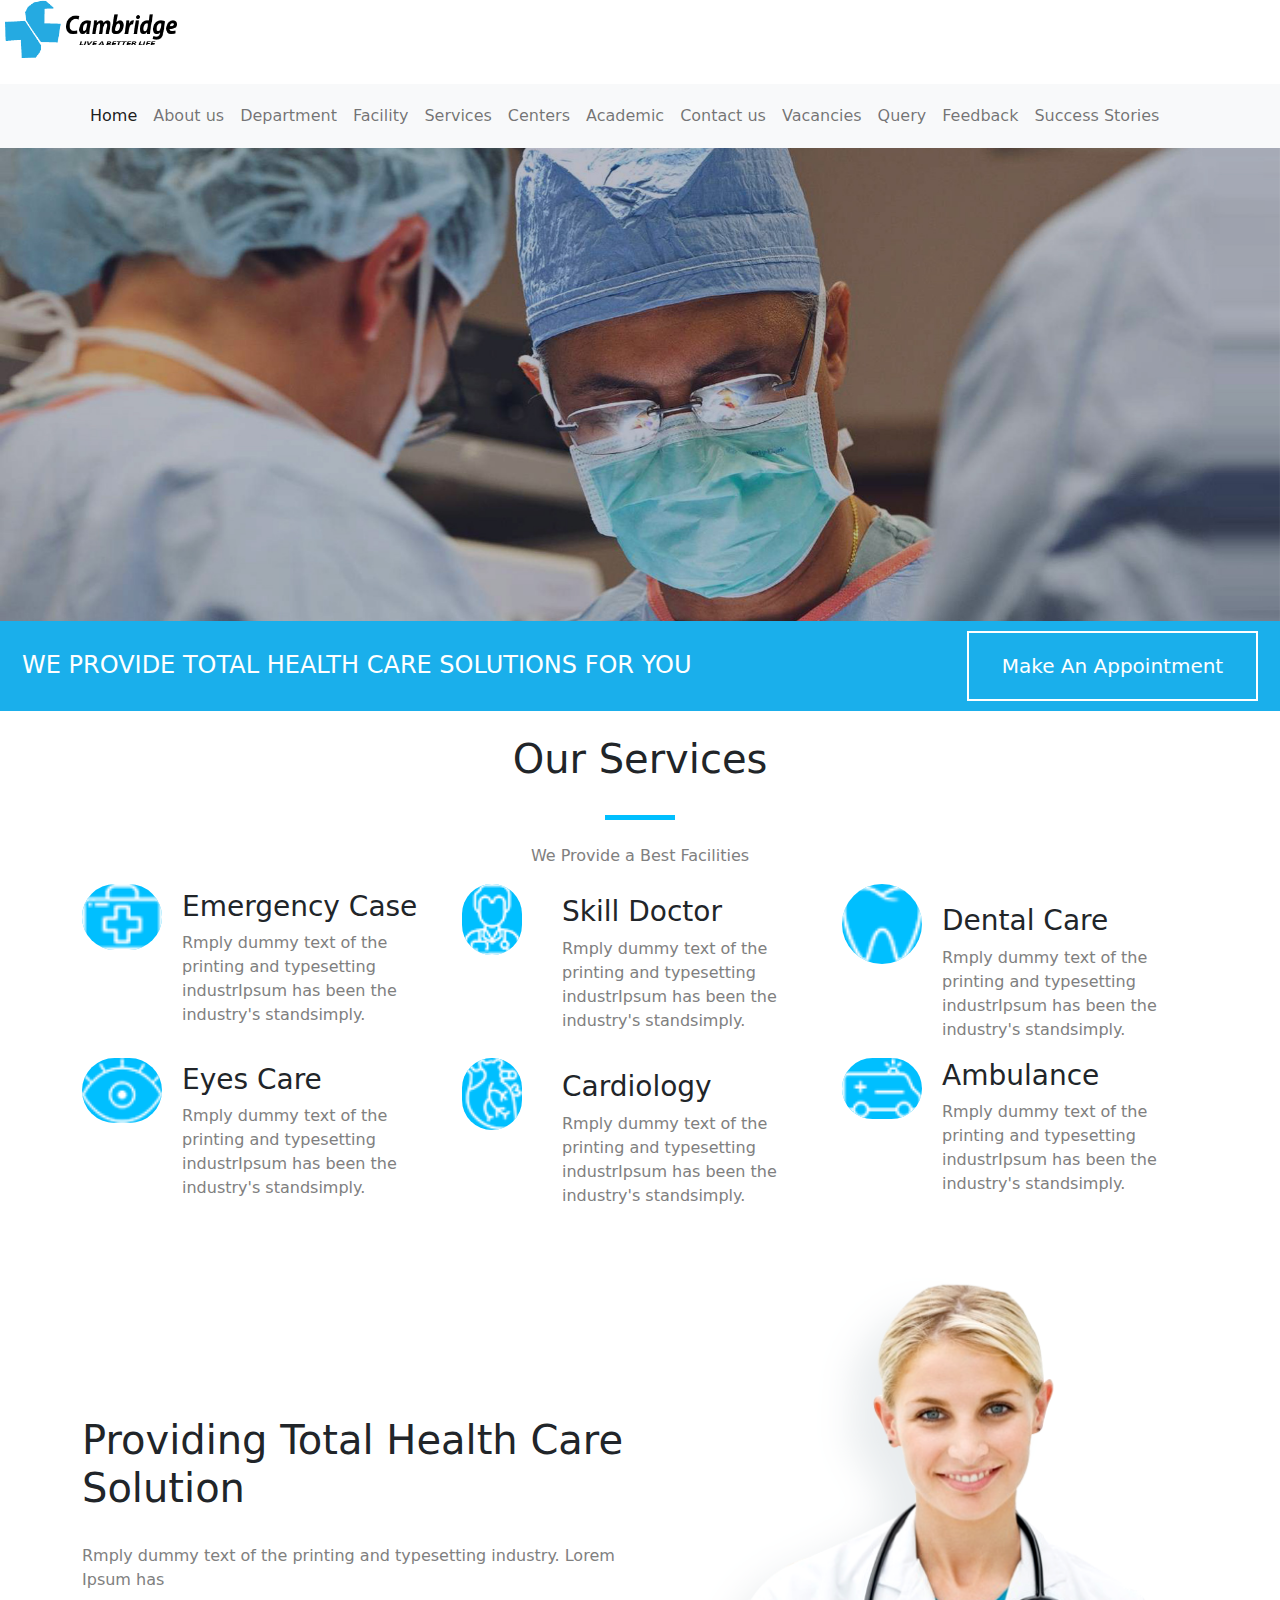
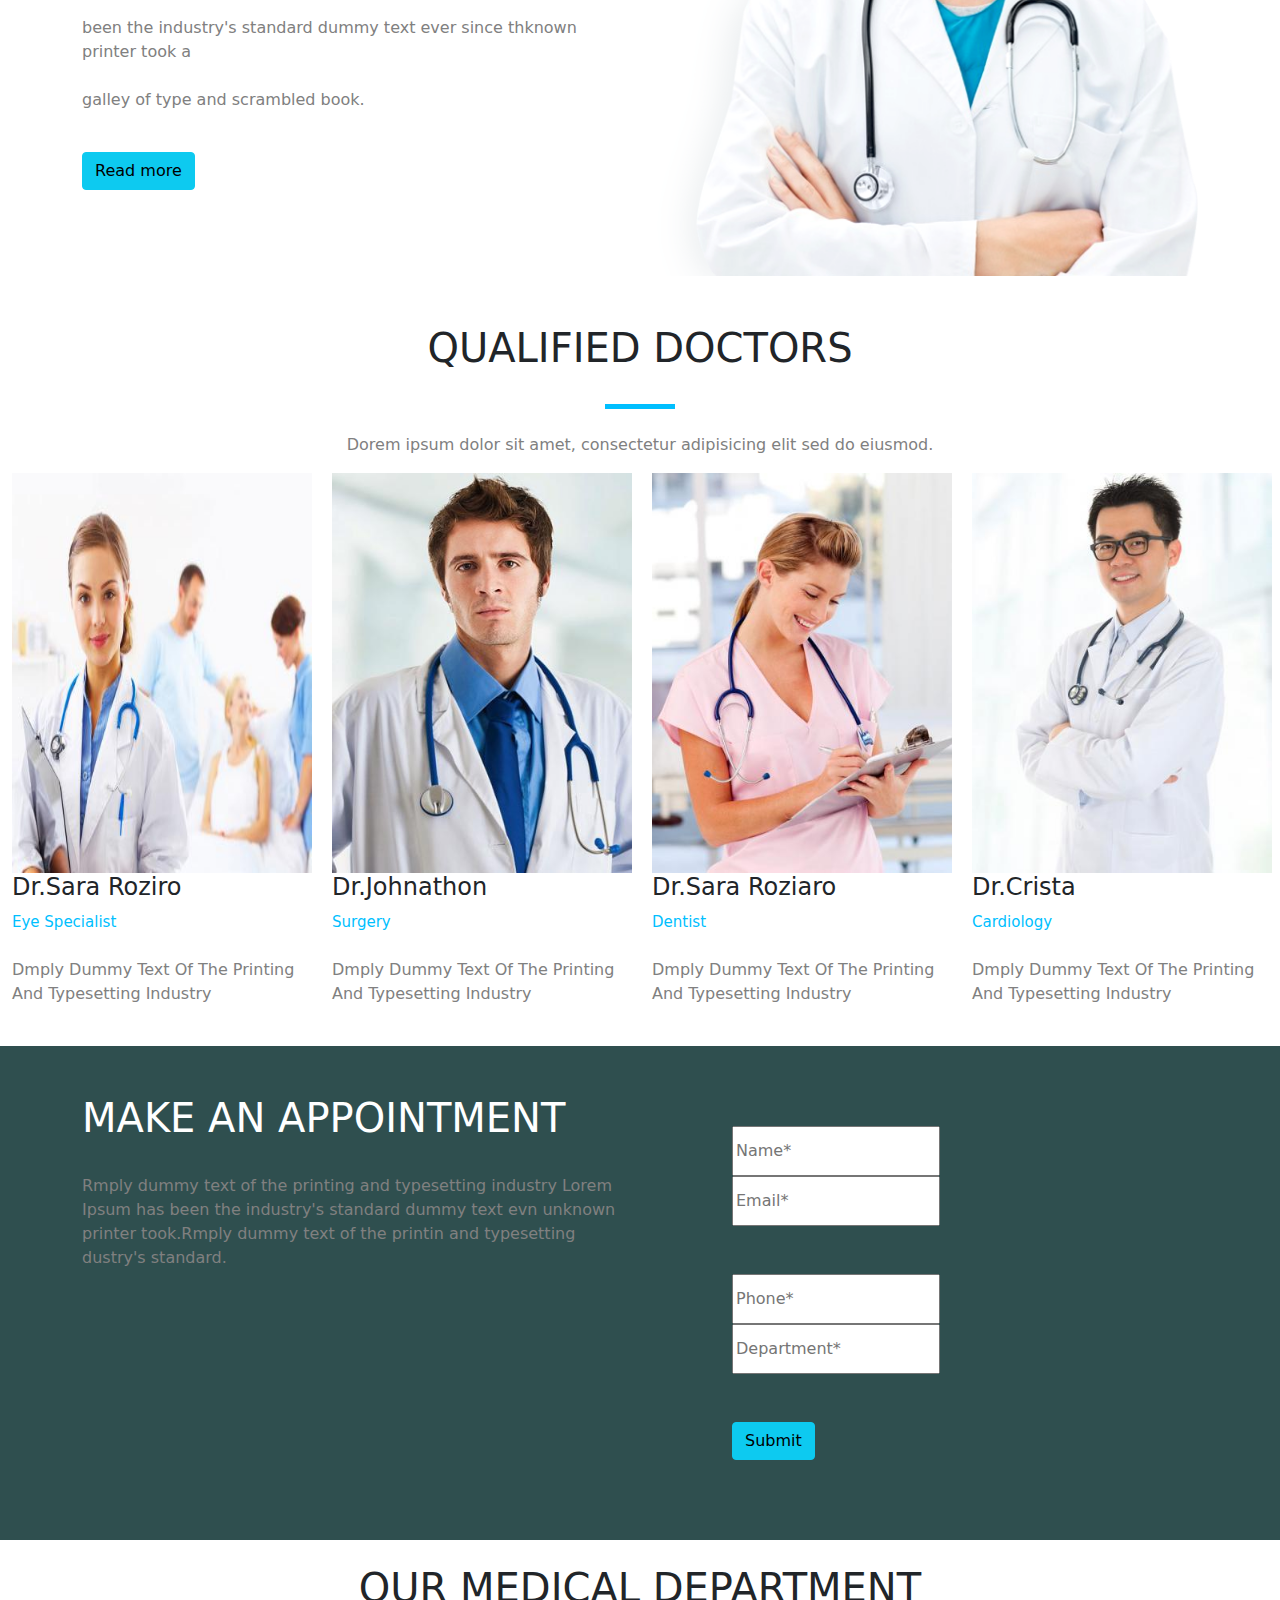
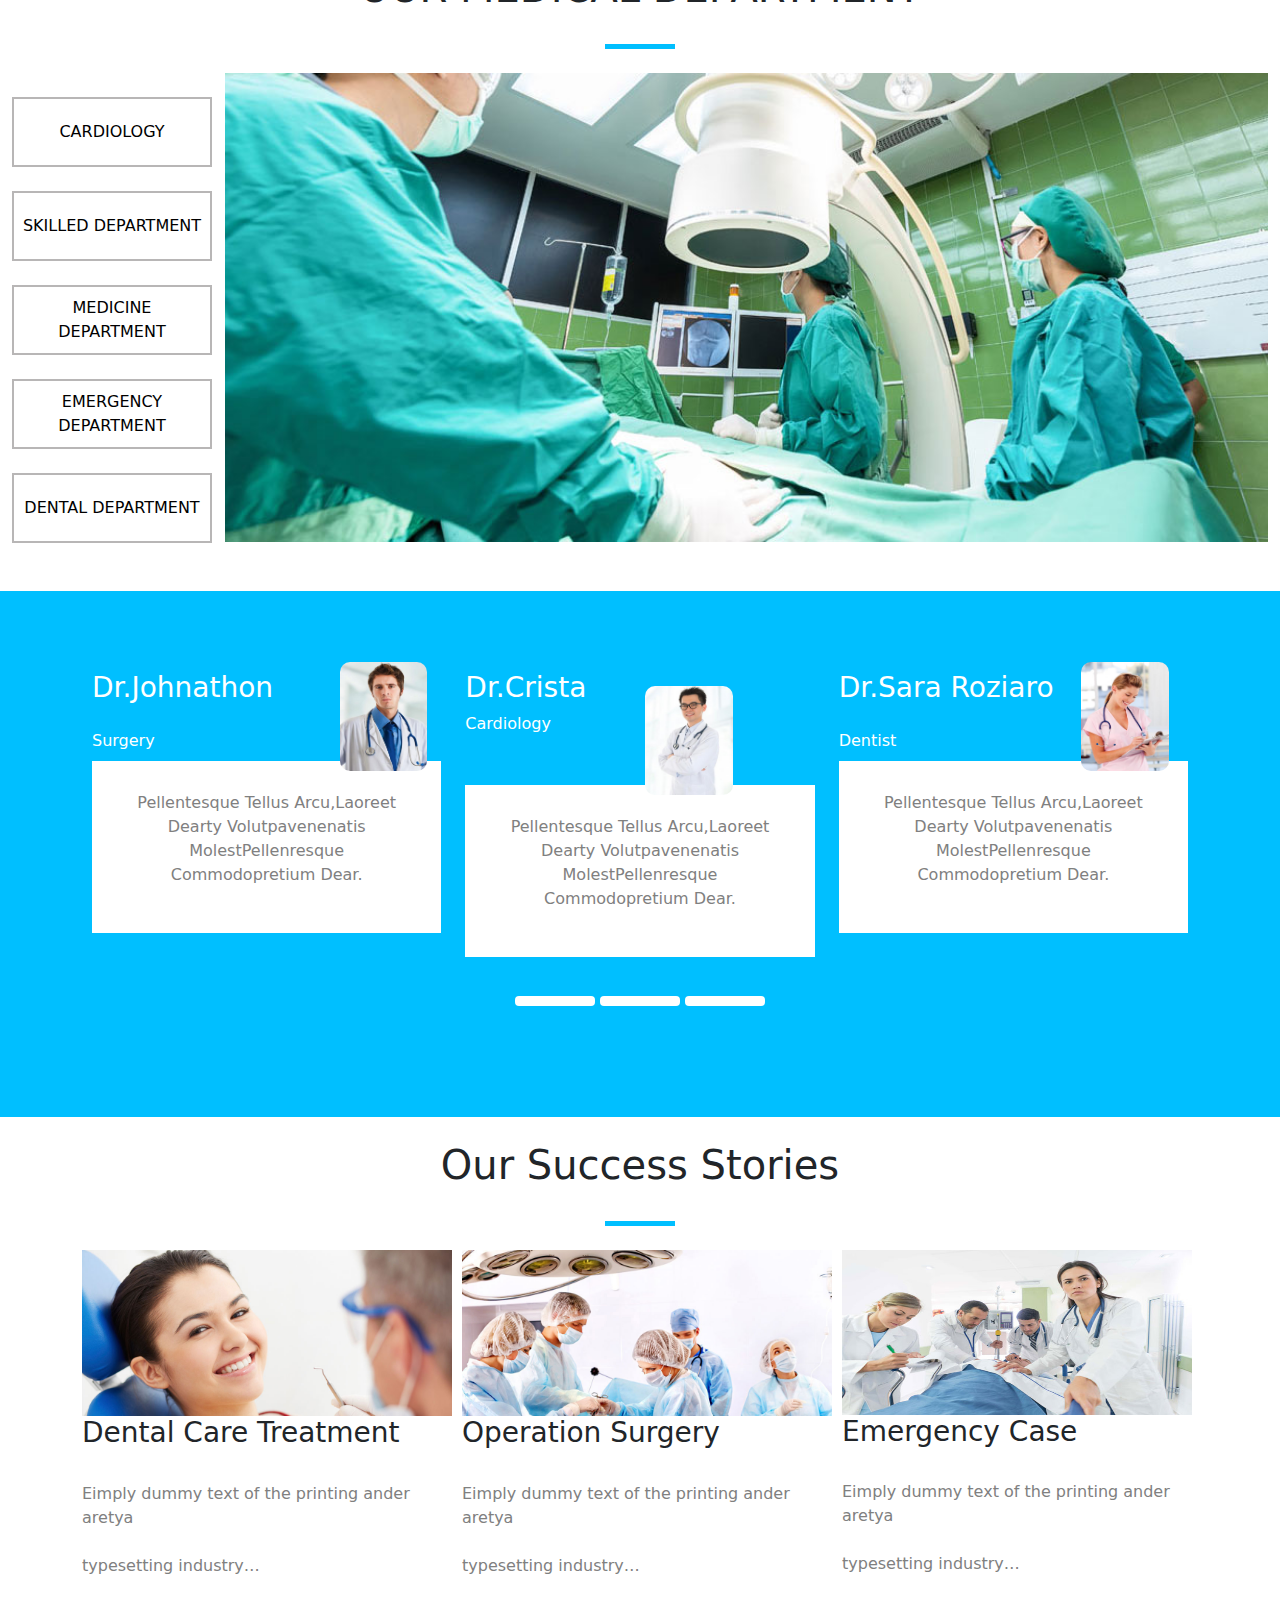
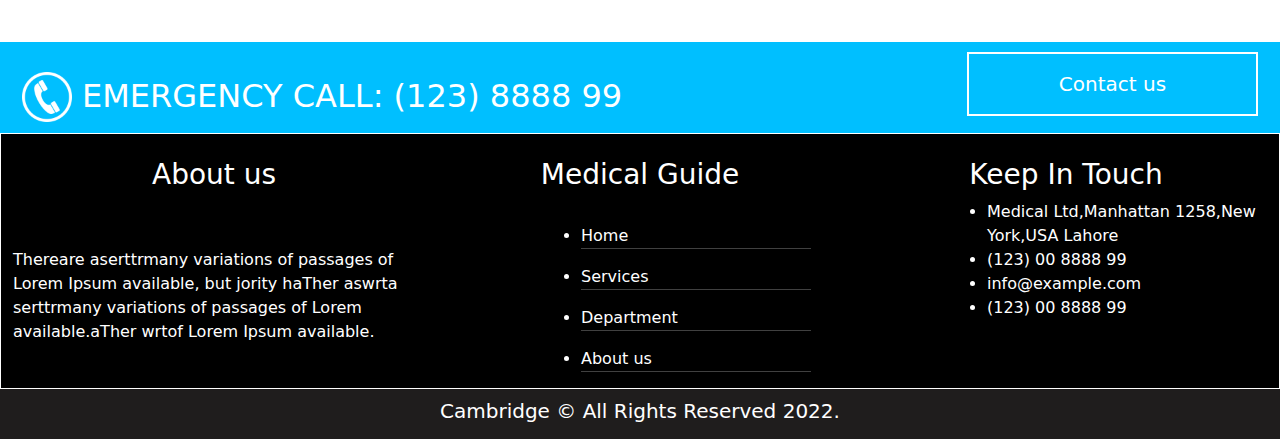
<file: index.html>
<!DOCTYPE html>
<html lang="en">
<head>
    <meta charset="UTF-8">
    <meta http-equiv="X-UA-Compatible" content="IE=edge">
    <meta name="viewport" content="width=device-width, initial-scale=1.0">
    <title>Cambridge</title>
    <link rel="stylesheet" href="css/style.css">
    <link rel="stylesheet" href="css/bootstrap.css">
    <link rel="stylesheet" href="css/all.css">
    <script src="js/all.js"></script>
    <script src="js/bootstrap.js"></script>
</head>
<body>
    <!-- Navbar -->

    <a class="navbar-brand" href="#"><img src="img/logo.png" width="180px"></a><br><br>

    <nav class="navbar navbar-expand-lg navbar-light bg-light ">
        <div class="container">
          
          <button class="navbar-toggler" type="button" data-bs-toggle="collapse" data-bs-target="#navbarNav" aria-controls="navbarNav" aria-expanded="false" aria-label="Toggle navigation">
            <span class="navbar-toggler-icon"></span>
          </button>
          <div class="collapse navbar-collapse" id="navbarNav">
            <ul class="navbar-nav">
              <li class="nav-item">
                <a class="nav-link active" aria-current="page" href="index.html">Home</a>
              </li>
              <li class="nav-item">
                <a class="nav-link" href="aboutus.html">About us </a>
              </li>
              <li class="nav-item">
                <a class="nav-link" href="department.html">Department</a>
              </li>
              <li class="nav-item">
                <a class="nav-link" href="facility.html">Facility</a>
              </li>
              <li class="nav-item">
                <a class="nav-link" href="services.html">Services</a>
              </li>
              <li class="nav-item">
                <a class="nav-link" href="center.html">Centers</a>
              </li>
              <li class="nav-item">
                <a class="nav-link" href="academic.html">Academic</a>
              </li>
              <li class="nav-item">
                <a class="nav-link" href="contactus.html">Contact us</a>
              </li>
              <li class="nav-item">
                <a class="nav-link" href="vacancies.html">Vacancies</a>
              </li>
              <li class="nav-item">
                <a class="nav-link" href="query.html">Query</a>
              </li>
              <li class="nav-item">
                <a class="nav-link" href="feedback">Feedback</a>
              </li>
              <li class="nav-item">
                <a class="nav-link" href="success-stories.html">Success Stories</a>
              </li>
            </ul>
          </div>
        </div><br><br>
      </nav>

      <!-- Slider -->

      <div id="carouselExampleSlidesOnly" class="carousel slide" data-bs-ride="carousel">
        <div class="carousel-inner">
          <div class="carousel-item active">
            <img src="img/slide1.jpg" class="d-block w-100" alt="...">
          </div>
          <div class="carousel-item">
            <img src="img/slide2.jpg" class="d-block w-100" alt="...">
          </div>
          <div class="carousel-item">
            <img src="img/slide3.jpg" class="d-block w-100" alt="...">
          </div>
        </div>
      </div>
    
      <!-- Home Slide -->

      <div class="home-slide">
          <div class="container-fluid">
            <div class="row">
                <div class="col-md-9">
                    <h4 style="margin-top: 20px;">WE PROVIDE TOTAL HEALTH CARE SOLUTIONS FOR YOU</h4>
                </div>
                <div class="col-md-3">
                    <button class="home-btn1">Make An Appointment</button>
                </div>
            </div>
          </div>
      </div>
      <br>


      <!-- Our Services -->

      <h1 class="text-center">Our Services</h1><br>
      <div class="blueline"></div><br>
      <p class="text-center" style="color: gray;">We Provide a Best Facilities</p>

      <div class="container">
        <div class="row">
          <div class="col-md-4">
            <img src="img/case.png" class="home-case-img">
            <div class="home-case-detail">
              <h3>Emergency Case</h3>
              <p style="color: gray;">Rmply dummy text of the printing and
                typesetting industrIpsum has been the
                industry's standsimply.</p>
            </div>
          </div>

          <div class="col-md-4">
            <img src="img/case2.png" style="background-color: deepskyblue; width: 60px; border-radius: 50px;">
            <div class="home-case-detail">
              <h3>Skill Doctor</h3>
              <p style="color: gray;">Rmply dummy text of the printing and
                typesetting industrIpsum has been the
                industry's standsimply.</p>
            </div>
          </div>

          <div class="col-md-4">
            <img src="img/case3.png" class="home-case-img">
            <div class="home-case-detail">
              <h3>Dental Care</h3>
              <p style="color: gray;">Rmply dummy text of the printing and
                typesetting industrIpsum has been the
                industry's standsimply.</p>
            </div>
          </div>
        </div>

        <div class="row">
          <div class="col-md-4">
            <img src="img/case4.png" class="home-case-img">
            <div class="home-case-detail">
              <h3>Eyes Care</h3>
              <p style="color: gray;">Rmply dummy text of the printing and
                typesetting industrIpsum has been the
                industry's standsimply.</p>
            </div>
          </div>

          <div class="col-md-4">
            <img src="img/case5.png" style="background-color: deepskyblue; width: 60px; border-radius: 50px;">
            <div class="home-case-detail">
              <h3>Cardiology</h3>
              <p style="color: gray;">Rmply dummy text of the printing and
                typesetting industrIpsum has been the
                industry's standsimply.</p>
            </div>
          </div>

          <div class="col-md-4">
            <img src="img/case6.png" class="home-case-img">
            <div class="home-case-detail">
              <h3>Ambulance</h3>
              <p style="color: gray;">Rmply dummy text of the printing and
                typesetting industrIpsum has been the
                industry's standsimply.</p>
            </div>
          </div>
        </div>
      </div>
      <br><br>


      <div class="container">
        <div class="row">
          <div class="col-md-6"><br><br><br><br><br><br>
            <h1>Providing Total Health Care Solution</h1><br>
            <p>
              Rmply dummy text of the printing and typesetting industry. Lorem Ipsum has <br><br>
              been the industry's standard dummy text ever since thknown printer took a <br><br>
              galley of type and scrambled book.</p><br>

            <button class="btn btn-info">Read more</button>
          </div>
          <div class="col-md-6">
            <img src="img/about-one.png" width="100%">
          </div>
        </div>
      </div>
      <br><br>
      <!-- Our Services End -->

      <!-- Our Services 2 -->

      <h1 class="text-center">QUALIFIED DOCTORS</h1><br>
      <div class="blueline"></div><br>
      <p class="text-center" style="color: gray;">Dorem ipsum dolor sit amet, consectetur adipisicing elit sed do eiusmod.</p>

      <div class="container-fluid">
        <div class="row">
          <div class="col-md-3">
            <div>  
              <img src="img/home-img1.jpg" width="300px" height="400px">
              <h4>Dr.Sara Roziro</h4>
              <span style="color: deepskyblue; font-size: 15px;">Eye Specialist</span><br><br>
              <p>Dmply Dummy Text Of The Printing And 
                Typesetting Industry</p>
            </div>
          </div>
          <div class="col-md-3">
            <div>  
              <img src="img/home-img2.jpg" width="300px">
              <h4>Dr.Johnathon</h4>
              <span style="color: deepskyblue; font-size: 15px;">Surgery</span><br><br>
              <p>Dmply Dummy Text Of The Printing And 
                Typesetting Industry</p>
            </div>
          </div>
          <div class="col-md-3">
            <div>  
              <img src="img/home-img3.jpg" width="300px">
              <h4>Dr.Sara Roziaro</h4>
              <span style="color: deepskyblue; font-size: 15px;">Dentist</span><br><br>
              <p>Dmply Dummy Text Of The Printing And 
                Typesetting Industry</p>
            </div>
          </div>
          <div class="col-md-3">
            <div>  
              <img src="img/home-img4.jpg" width="300px">
              <h4>Dr.Crista</h4>
              <span style="color: deepskyblue; font-size: 15px;">Cardiology</span><br><br>
              <p>Dmply Dummy Text Of The Printing And 
                Typesetting Industry</p>
            </div>
          </div>
        </div>
      </div>
      <br>

      <!-- Appointment -->

      <div class="home-appointment">
        <div class="container">
          <div class="row">
            <div class="col-md-6"><br><br>
              <h1 style="color: white;">MAKE AN APPOINTMENT</h1><br>
              <p>Rmply dummy text of the printing and typesetting industry

                Lorem Ipsum has been the industry's standard dummy text evn
                
                unknown printer took.Rmply dummy text of the printin and
                
                typesetting dustry's standard.</p>
            </div>
            <div class="col-md-6">
              <div class="home-input">
                <input type="text" placeholder="Name*">
                <input type="email" placeholder="Email*"><br><br><br>
                <input type="tel" placeholder="Phone*">
                <input type="text" placeholder="Department*"><br><br><br>
                <button class="btn btn-info">Submit</button>
              </div>
            </div>
          </div>
        </div>
      </div>
      <br>

      <!-- Our Medical Department -->

      <h1 class="text-center">OUR MEDICAL DEPARTMENT</h1><br>
      <div class="blueline"></div><br>

      <div class="container-fluid">
        <div class="row">
          <div class="col-md-2"><br>
            <button class="home-btn2">CARDIOLOGY</button><br><br>
            <button class="home-btn2">SKILLED DEPARTMENT</button><br><br>
            <button class="home-btn2">MEDICINE DEPARTMENT</button><br><br>
            <button class="home-btn2">EMERGENCY DEPARTMENT</button><br><br>
            <button class="home-btn2">DENTAL DEPARTMENT</button><br><br>
          </div>

          <div class="col-md-10">
            <img src="img/home-med.jpg" width="100%">
          </div>
        </div>
      </div>
      <br>

      <!-- Our Medical Department 2 -->

      <div class="home-medi">
        <div class="container">
          <div class="row">
            <div class="col-md-4">
              <h3>Dr.Johnathon</h3>
              <span>Surgery</span>
              <img src="img/home-img2.jpg" class="home-medi-img">
              <div class="home-box">
                <p>Pellentesque Tellus Arcu,Laoreet
                  Dearty Volutpavenenatis MolestPellenresque      
                  Commodopretium Dear.</p>
              </div>
            </div>
            <div class="col-md-4">
              <h3>Dr.Crista</h3>
              <span>Cardiology</span>
              <img src="img/home-img4.jpg" class="home-medi-img">
              <div class="home-box">
                <p>Pellentesque Tellus Arcu,Laoreet
                  Dearty Volutpavenenatis MolestPellenresque      
                  Commodopretium Dear.</p>
              </div>
            </div>
            <div class="col-md-4">
              <h3>Dr.Sara Roziaro</h3>
              <span>Dentist</span>
              <img src="img/home-img3.jpg" class="home-medi-img">
              <div class="home-box">
                <p>Pellentesque Tellus Arcu,Laoreet
                  Dearty Volutpavenenatis MolestPellenresque      
                  Commodopretium Dear.</p>
              </div>
            </div>              
          </div>
        </div>
        <br>

        <div class="row">
          <div class="col-md-12">
              <div class="text-center"> 
                <div class="whileline"></div>
                <div class="whileline"></div>
                <div class="whileline"></div>
              </div>
          </div>    
        </div>
        <br>
    </div><br>


    <!-- Our Success Stories -->

    <h1 class="text-center">Our Success Stories</h1><br>
    <div class="blueline"></div>
    <br>

    <div class="container">
      <div class="row">
        <div class="col-md-4">
          <img src="img/home-success1.jpg" width="370px">
          <h3>Dental Care Treatment</h3><br>
          <p>Eimply dummy text of the printing ander aretya <br><br>
            typesetting industry…</p>
        </div>
        <div class="col-md-4">
          <img src="img/home-success2.jpg" width="370px">
          <h3>Operation Surgery</h3><br>
          <p>Eimply dummy text of the printing ander aretya <br><br>
            typesetting industry…</p>
        </div>
        <div class="col-md-4">
          <img src="img/home-success3.jpg" width="350px" height="165px">
          <h3>Emergency Case</h3><br>
          <p>Eimply dummy text of the printing ander aretya <br><br>
            typesetting industry…</p>
        </div>

      </div>
    </div>
    <br><br>

    <!-- Footer -->
    <footer>
        <div class="foot-call">
          <div class="container-fluid">
            <div class="row">
              <div class="col-md-9">
                <img src="img/phone.png" width="50px" style="margin-top: 20px;">
                <h2 style="color: white; margin-left: 60px; margin-top: -45px;">EMERGENCY CALL: (123) 8888 99</h2>
              </div>
              <div class="col-md-3">
                <button class="home-btn3">Contact us</button>
              </div>
            </div>
          </div>
        </div>

        <div class="foot-detail">
          <div class="container-fluid">
            <div class="row">
              <div class="col-md-4"><br>
                <h3 class="text-center">About us</h3><br><br>
                <span>Thereare aserttrmany variations of passages of Lorem Ipsum available, but jority haTher aswrta serttrmany variations of passages of Lorem available.aTher wrtof Lorem Ipsum available.</span>
              </div>
              <div class="col-md-4"><br>
                <h3 class="text-center">Medical Guide</h3><br>
                <ul style="margin-left: 110px;">
                  <li>Home</li><hr class="foot-hr">
                  <li>Services</li><hr class="foot-hr">
                  <li>Department</li><hr class="foot-hr">
                  <li>About us</li><hr class="foot-hr">
                </ul>
              </div>
              <div class="col-md-4"><br>
                <h3 class="text-center">Keep In Touch</h3>
                <ul style="margin-left: 90px;">
                  <li>Medical Ltd,Manhattan 1258,New York,USA Lahore</li>
                  <li>(123) 00 8888 99</li>
                  <li>info@example.com</li>
                  <li>(123) 00 8888 99</li>
                </ul>
              </div>
            </div>
          </div>
        </div>

        <div class="foot-name">
          <h5>Cambridge © All Rights Reserved 2022.</h5>
        </div>
      </footer>
    
</body>
</html>
</file>
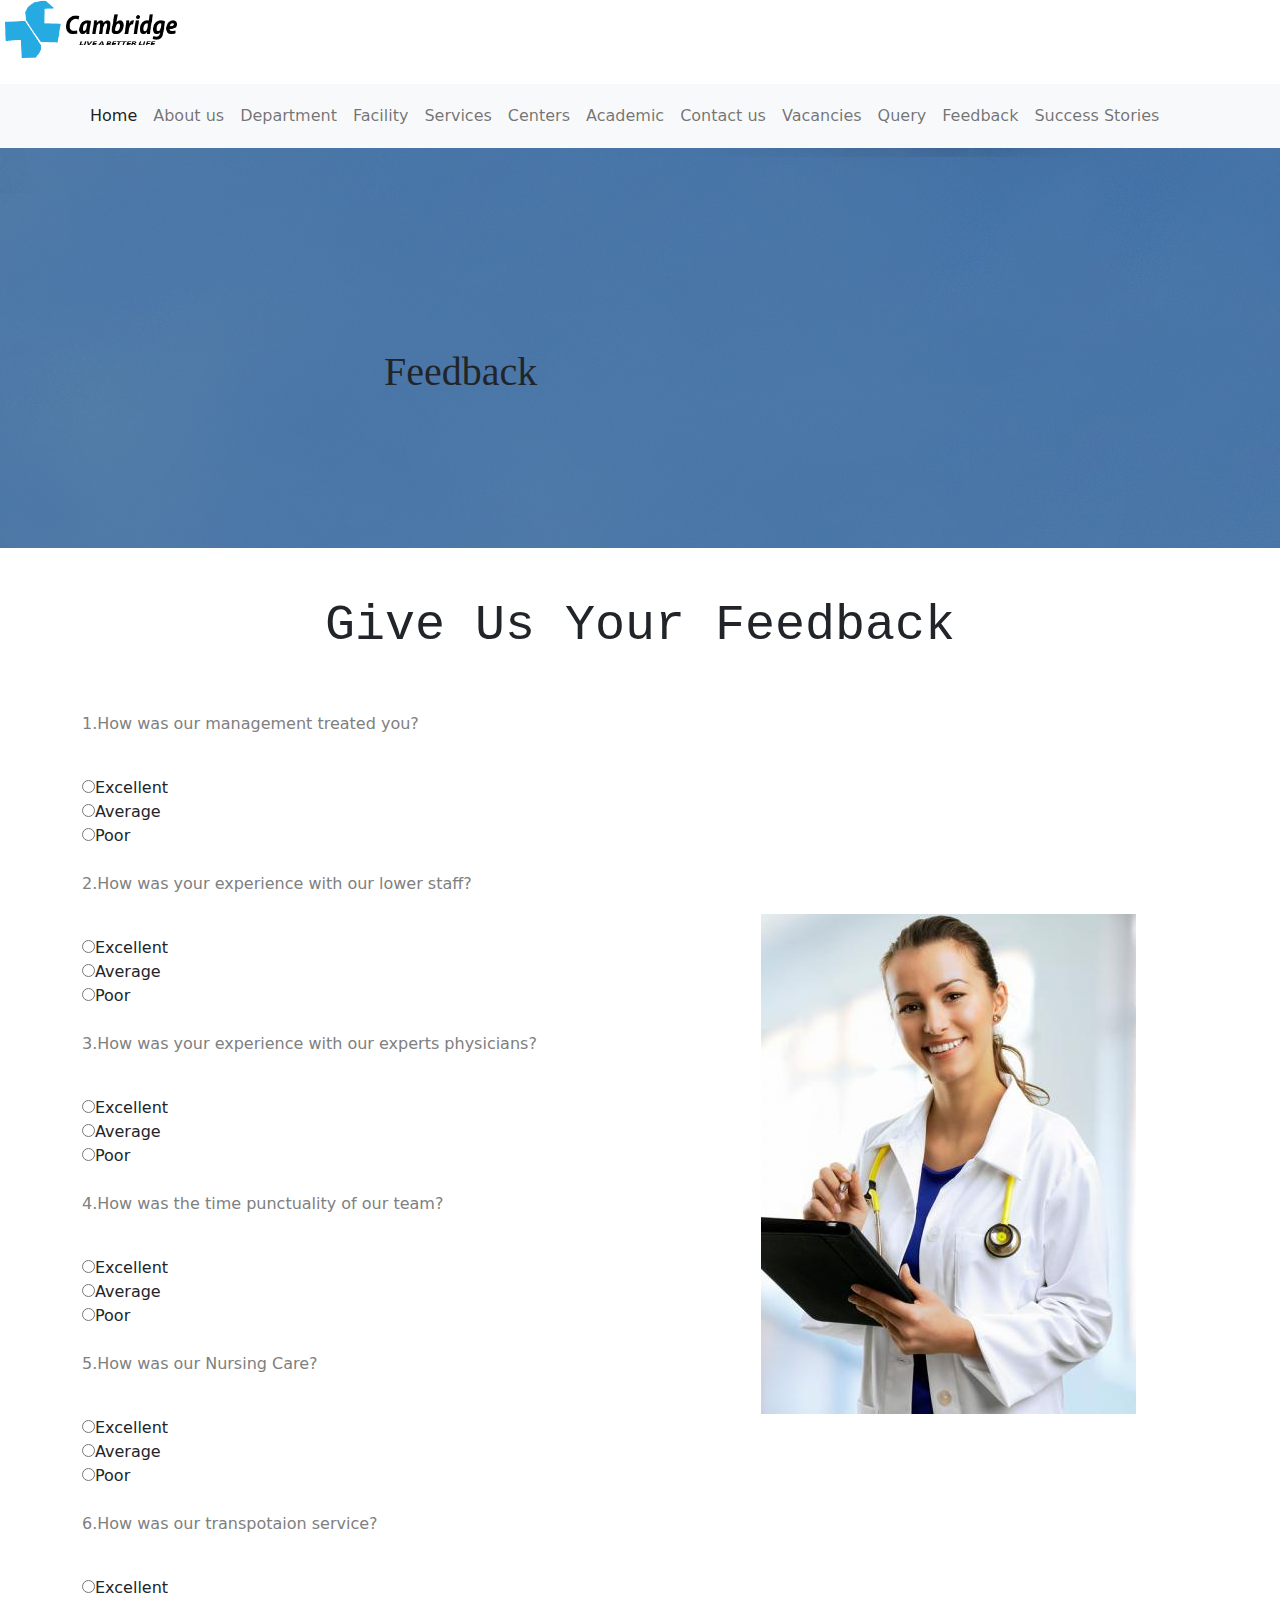
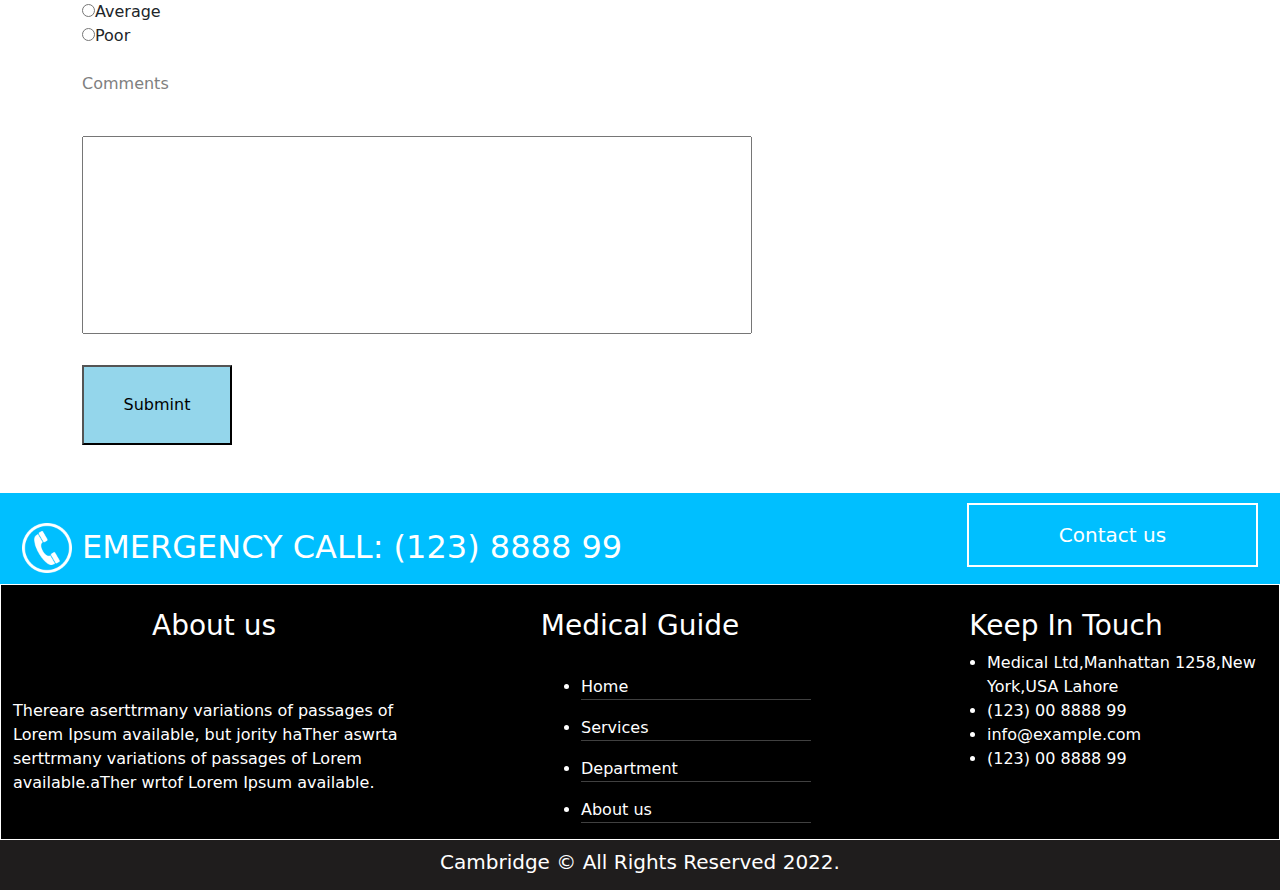
<file: feedback.html>
<!DOCTYPE html>
<html lang="en">
<head>
    <meta charset="UTF-8">
    <meta http-equiv="X-UA-Compatible" content="IE=edge">
    <meta name="viewport" content="width=device-width, initial-scale=1.0">
    <title>Feedback Form</title>
    <link rel="stylesheet" href="css/style.css">
    <link rel="stylesheet" href="css/bootstrap.css">
    <link rel="stylesheet" href="css/all.css">
    <script src="js/all.js"></script>
    <script src="js/bootstrap.js"></script>
</head>
<body>
    <!-- Navbar -->

    <a class="navbar-brand" href="#"><img src="img/logo.png" width="180px"></a><br><br>

    <nav class="navbar navbar-expand-lg navbar-light bg-light ">
        <div class="container">
          
          <button class="navbar-toggler" type="button" data-bs-toggle="collapse" data-bs-target="#navbarNav" aria-controls="navbarNav" aria-expanded="false" aria-label="Toggle navigation">
            <span class="navbar-toggler-icon"></span>
          </button>
          <div class="collapse navbar-collapse" id="navbarNav">
            <ul class="navbar-nav">
              <li class="nav-item">
                <a class="nav-link active" aria-current="page" href="index.html">Home</a>
              </li>
              <li class="nav-item">
                <a class="nav-link" href="aboutus.html">About us </a>
              </li>
              <li class="nav-item">
                <a class="nav-link" href="department.html">Department</a>
              </li>
              <li class="nav-item">
                <a class="nav-link" href="facility.html">Facility</a>
              </li>
              <li class="nav-item">
                <a class="nav-link" href="services.html">Services</a>
              </li>
              <li class="nav-item">
                <a class="nav-link" href="center.html">Centers</a>
              </li>
              <li class="nav-item">
                <a class="nav-link" href="academic.html">Academic</a>
              </li>
              <li class="nav-item">
                <a class="nav-link" href="contactus.html">Contact us</a>
              </li>
              <li class="nav-item">
                <a class="nav-link" href="vacancies.html">Vacancies</a>
              </li>
              <li class="nav-item">
                <a class="nav-link" href="query.html">Query</a>
              </li>
              <li class="nav-item">
                <a class="nav-link" href="feedback">Feedback</a>
              </li>
              <li class="nav-item">
                <a class="nav-link" href="success-stories.html">Success Stories</a>
              </li>
            </ul>
          </div>
        </div><br><br>
      </nav>

      <!-- Slider -->
      <div>
        <div class="feed">
            <h1 class="h01">Feedback</h1>
       </div>
      <div class="container">
          <div class="row">
              <div class="col-md-12">
                
              </div>
          </div>
      </div>
    </div>
    <br><br>
    <h1 class="h02">Give Us Your Feedback</h1>
	<div class="container">
        <div class="row">
            <div class="col-md-6">
              
	
	<br><br>
	<p>1.How was our management treated you?</p><br>
	<input type="radio" name="management">Excellent<br>
	<input type="radio" name="management">Average<br>
	<input type="radio" name="management">Poor<br>
	<label class="error managementError"></label>
	<br>	
	<p>2.How was your experience with our lower staff?</p><br>
	<input type="radio" name="experience">Excellent<br>
	<input type="radio" name="experience">Average<br>
	<input type="radio" name="experience">Poor<br>
	<label class="error experienceError"></label>
	<br>
	<p>3.How was your experience with our experts physicians?</p><br>
	<input type="radio" name="all">Excellent<br>
	<input type="radio" name="all">Average<br>
	<input type="radio" name="all">Poor<br>
	<label class="error allError"></label>
	<br>
	<p>4.How was the time punctuality of our team?</p><br>
	<input type="radio" name="new">Excellent<br>
	<input type="radio" name="new">Average<br>
	<input type="radio" name="new">Poor<br>
	<label class="error newError"></label>
	<br>
	<p>5.How was our Nursing Care?</p><br>
	<input type="radio" name="point">Excellent<br>
	<input type="radio" name="point">Average<br>
	<input type="radio" name="point">Poor<br>
	<label class="error pointError"></label>
	<br>
	<p>6.How was our transpotaion service?</p><br>
	<input type="radio" name="no">Excellent<br>
	<input type="radio" name="no">Average<br>
	<input type="radio" name="no">Poor<br>
	<label class="error noError"></label>
	<br>
	<p>Comments</p><br>
	<textarea id="comments" rows="8" cols="80" style="resize: none"></textarea>
	<br/>
	<label class="error commentsError"></label>
	<br>
	<input type="button" value="Submint" id="SUBMINT" onClick="check()" class="submit01">



            </div>
            <div class="col-md-6">
                <img src="img/docterMadam.jpg" class="img001">
            </div>
        </div>
    </div>
    

    <br><br>

    <!-- Footer -->
    <footer>
        <div class="foot-call">
          <div class="container-fluid">
            <div class="row">
              <div class="col-md-9">
                <img src="img/phone.png" width="50px" style="margin-top: 20px;">
                <h2 style="color: white; margin-left: 60px; margin-top: -45px;">EMERGENCY CALL: (123) 8888 99</h2>
              </div>
              <div class="col-md-3">
                <button class="home-btn3">Contact us</button>
              </div>
            </div>
          </div>
        </div>

        <div class="foot-detail">
          <div class="container-fluid">
            <div class="row">
              <div class="col-md-4"><br>
                <h3 class="text-center">About us</h3><br><br>
                <span>Thereare aserttrmany variations of passages of Lorem Ipsum available, but jority haTher aswrta serttrmany variations of passages of Lorem available.aTher wrtof Lorem Ipsum available.</span>
              </div>
              <div class="col-md-4"><br>
                <h3 class="text-center">Medical Guide</h3><br>
                <ul style="margin-left: 110px;">
                  <li>Home</li><hr class="foot-hr">
                  <li>Services</li><hr class="foot-hr">
                  <li>Department</li><hr class="foot-hr">
                  <li>About us</li><hr class="foot-hr">
                </ul>
              </div>
              <div class="col-md-4"><br>
                <h3 class="text-center">Keep In Touch</h3>
                <ul style="margin-left: 90px;">
                  <li>Medical Ltd,Manhattan 1258,New York,USA Lahore</li>
                  <li>(123) 00 8888 99</li>
                  <li>info@example.com</li>
                  <li>(123) 00 8888 99</li>
                </ul>
              </div>
            </div>
          </div>
        </div>

        <div class="foot-name">
          <h5>Cambridge © All Rights Reserved 2022.</h5>
        </div>
      </footer>
    
</body>
</html>
</file>
<file: css/style.css>
.home-slide{
    width: 100%;
    background-color: rgb(26, 175, 235);
    padding: 10px;
    color: white;
}
.home-btn1{
    width: 100%;
    height: 70px;
    color: white;
    background-color: rgb(26, 175, 235);
    font-size: 20px;
    border: 2px solid white;
}
.home-btn1:hover{
    background-color: white;
    border: none;
    color: rgb(25, 166, 221);
    transition: 1s;
}
.blueline{
    width: 70px;
    height: 5px;
    background-color: deepskyblue;
    margin: 0 auto;
}
.home-case-img{
    background-color: deepskyblue;
    width: 80px;
    border-radius: 50px;
}
.home-case-detail{
    margin-left: 100px;
    margin-top: -60px;
}
p{
    color: gray;
}
.home-appointment{
    width: 100%;
    background-color: darkslategray;
}
.home-input{
    margin: 80px;
}
.home-input input{
    height: 50px;
}
.home-btn2{
    width: 200px;
    height: 70px;
    background-color: white;
    border: 2px solid rgb(184, 182, 182);
}
.home-medi{
    width: 100%;
    background-color: deepskyblue;
    color: white;
    padding: 80px;
}
.home-medi-img{
    width: 25%;
    height: 37%;
    border-radius: 10px;
    margin-left: 180px;
    margin-top: -50px;    
}
.home-box{
    width: 100%;
    background-color: white;
    margin-top: -10px;
    text-align: center;
    padding: 30px;
}
.whileline{
    width: 80px;
    height: 10px;
    background-color: white;
    border-radius: 4px;
    display: inline-block;
}
.foot-call{
    width: 100%;
    height: 100%;
    background-color: deepskyblue;
    padding: 10px;
}
.home-btn3{
    width: 100%;
    height: 90%;
    /* margin-top: 5px; */
    background-color: deepskyblue;
    color: white;
    border: 2px solid white;
    font-size: 20px;
}
.home-btn3:hover{
    background-color: white;
    color: deepskyblue;
    transition: 1s;
}
.foot-detail{
    width: 100%;
    /* height: 250px; */
    background-color: black;
    border: 1px solid white;
    color: white;
}
.foot-hr{
    width: 230px;
    margin-top: -0px;
}
.foot-name{
    width: 100%;
    height: 50px;
    background-color: rgb(31, 29, 29);
    color: white;
    text-align: center;
    padding: 10px;
}
.feed{
    width: 100%;
    height: 400px;
    background-image: url(../img/feed.jpg);
    position: relative;
    animation: moving 5s;
    animation-iteration-count: 1;
  
}
@keyframes moving {
    0% {top: 0px;left: -100px;}
    25% {left: 300px;}
    50% {left: 0px;top: 0px;}
}
.h01{
    top: 200px;
    left: 30%;
    font-family: serif;
    position: relative;
    animation: move 5s;
    animation-iteration-count: 1;

}
@keyframes move {
    0% {top: -100px;left: 0px;}
    25% {left: 300px;top: 300px;}
    50% {left: 0px;top: 0px;}
}
.img001{
    position: relative;
    left: 20%;
    top: 250px;
    animation: moving 5s;
    animation-iteration-count: 1;
}
.h02{
    position: relative;
    text-align: center;
    font-size: 50px;
    font-family: monospace;

}
@keyframes moving {
    0% {left: -100px;}
    25% {left: 300px;}
    50% {left: 0px;}
}
.submit01{
    width: 150px;
    height: 80px;
    background-color:  rgb(148, 214, 235);
}
</file>
